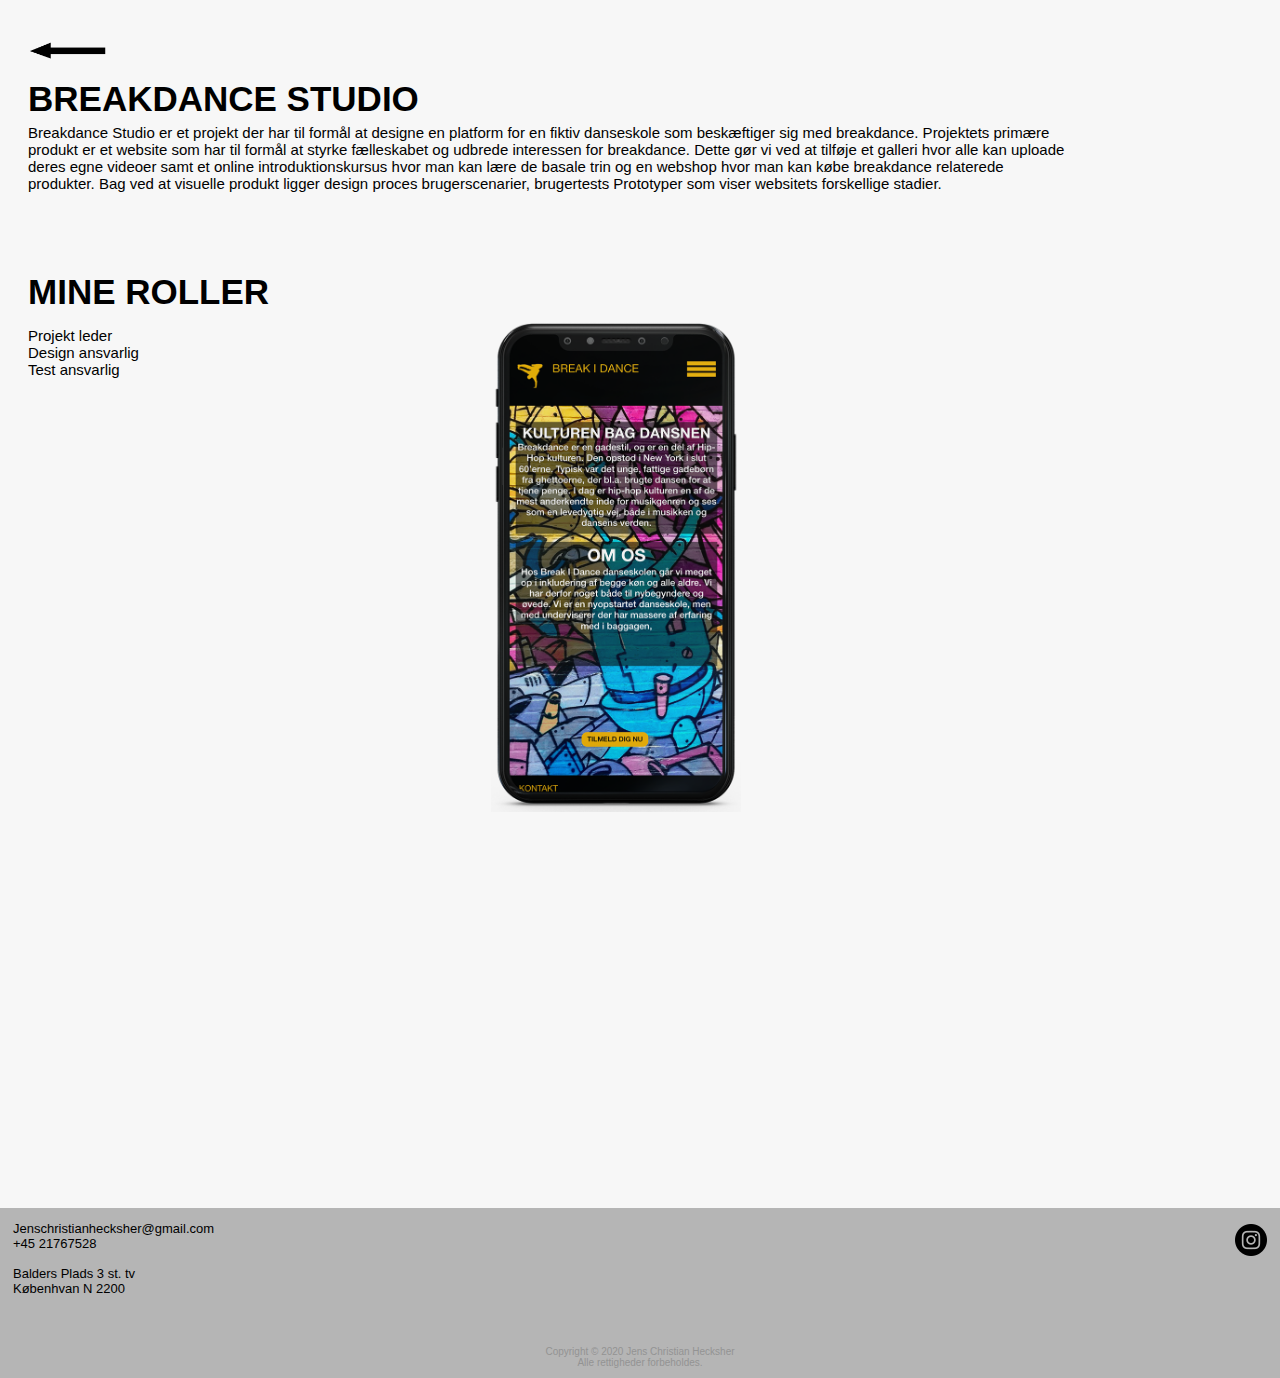
<file: breakdance-studio.html>
<!DOCTYPE html>
<html lang="en">

    <head>
        <meta charset="UTF-8">
        <meta name="viewport" content="width=device-width, initial-scale=1.0">
        <meta name="description" content="potfolie">
        <meta name="keywords" content="UX, UI, DESIGN, POTFOLIO">
        <title> Jens christian Hecksher</title>
        <link rel="stylesheet" href="style.css">
    </head>

    <body style="background-color: #f7f7f7;">
      

        <a href="Index.html"> 
            <div class="backarrow">
                <img src="backarrow.png" width= "80px"  margin-left= "20px"  margin-top= "10px" alt=""> 
            </div>
        </a>
 

        <div class="overskrift2">
            <p>BREAKDANCE STUDIO</p>
        </div>

        <div class="brødtext">
            <p>Breakdance Studio er et projekt der har til formål at designe en platform for en 
            fiktiv danseskole som beskæftiger sig med breakdance. Projektets primære produkt 
            er et website som har til formål at styrke fælleskabet og udbrede interessen for 
            breakdance. Dette gør vi ved at tilføje et galleri hvor alle kan uploade deres egne 
            videoer samt et online introduktionskursus hvor man kan lære de basale trin og en webshop hvor man kan købe 
            breakdance relaterede produkter. Bag ved at visuelle produkt ligger design proces brugerscenarier, 
            brugertests Prototyper som viser websitets forskellige stadier. </p> 
        </div>


        <a href="http://jens-hecksher.dk/breakdance/">
         <img class="mobilbillede1" src="breakdancemobile.png" alt="">
        </a>

        <div class="overskrift">
            <p>MINE ROLLER</p>
        </div>

        <div class="brødtext">
        <p>Projekt leder<br>
            Design ansvarlig<br>
            Test ansvarlig  <br>
            </p>
        </div>



    
         <footer>

             <div class="footer-container">
             <div class="footertext"><p>Jenschristianhecksher@gmail.com <br> +45 21767528 <br> <br> Balders Plads 3 st. tv <br> Københvan N 2200</p></div>
             <img class="instagram" src="instagram.png" alt="">
            <div class="footertext2"><p>Copyright © 2020 Jens Christian Hecksher <br> Alle rettigheder forbeholdes.</p></div>
            </div>        
        </footer>
        
    </body>

</html>
</file>
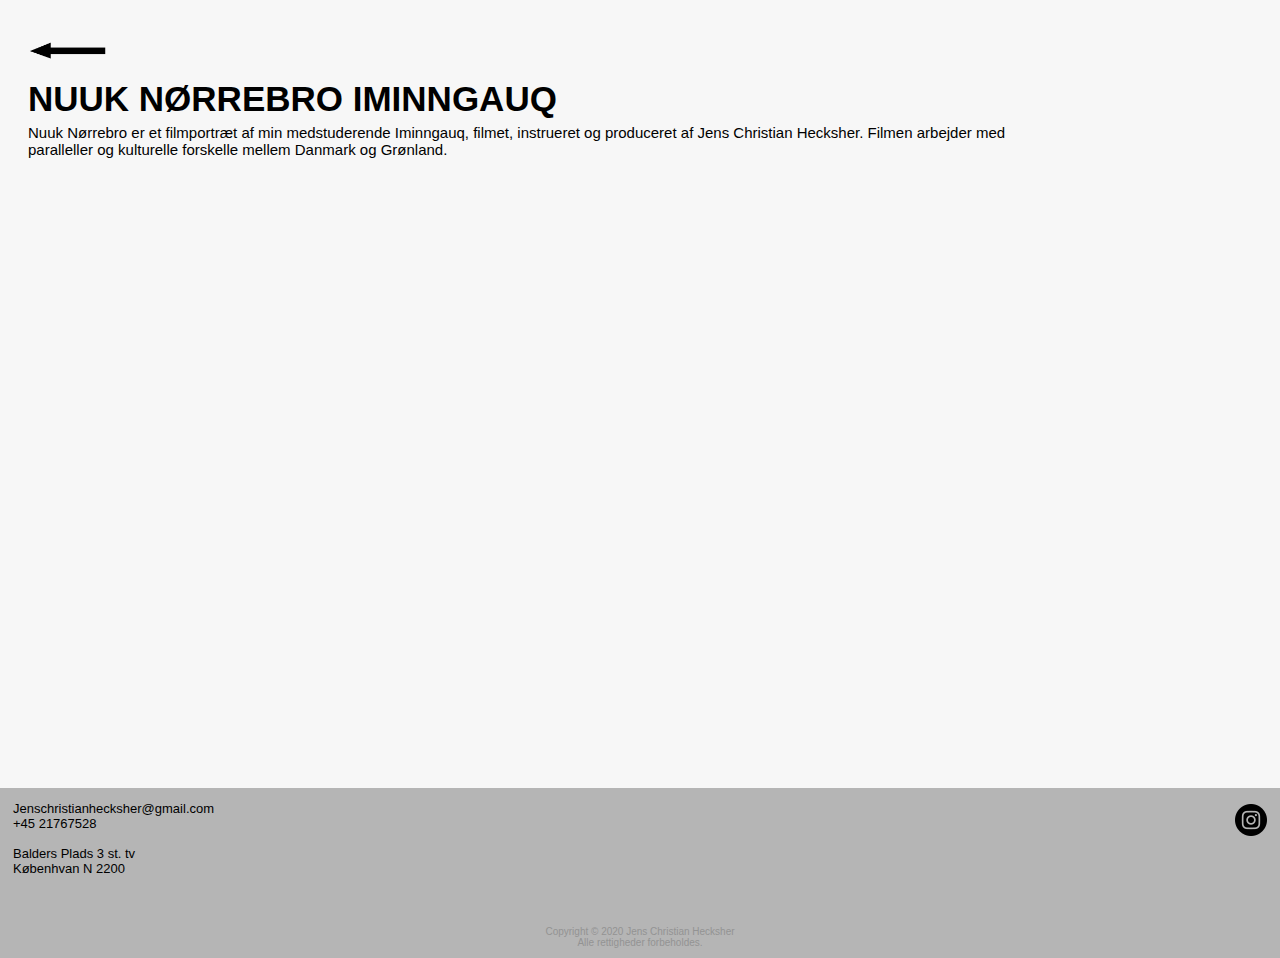
<file: nuuknoerrebro.html>
<!DOCTYPE html>
<html lang="en">

    <head>
        <meta charset="UTF-8">
        <meta name="viewport" content="width=device-width, initial-scale=1.0">
        <meta name="description" content="potfolie">
        <meta name="keywords" content="UX, UI, DESIGN, POTFOLIO">
        <title> Jens christian Hecksher</title>
        <link rel="stylesheet" href="style.css">
    </head>

    <body>
     <body style="background-color: #f7f7f7;">
      

        <a href="Index.html"> 
            <div class="backarrow">
                <img src="backarrow.png" width= "80px"  margin-left= "20px"  margin-top= "10px" alt=""> 
            </div>
        </a>
 

        <div class="overskrift2">
            <p>NUUK NØRREBRO IMINNGAUQ</p>
        </div>

        <div class="brødtext">
            <P>Nuuk Nørrebro er et filmportræt af min medstuderende Iminngauq, filmet, instrueret og produceret af Jens Christian Hecksher. Filmen arbejder med paralleller og kulturelle forskelle mellem Danmark og Grønland.
            </P> 
        </div>
    

        <footer>

        <div class="footer-container1">
        <div class="footertext"><p>Jenschristianhecksher@gmail.com <br> +45 21767528 <br> <br> Balders Plads 3 st. tv <br> Københvan N 2200</p></div>
        <img class="instagram" src="instagram.png" alt="">
        <div class="footertext2"><p>Copyright © 2020 Jens Christian Hecksher <br> Alle rettigheder forbeholdes.</p></div>
    
        </div>        
        </footer>

        <iframe type="text/html" src="https://www.youtube.com/embed/3E4iXevcges?autoplay=0&fs=0&iv_load_policy=3&showinfo=0&rel=0&cc_load_policy=0&start=0&end=0&origin=https://youtubeembedcode.com">  

     </body>
</html>
</file>
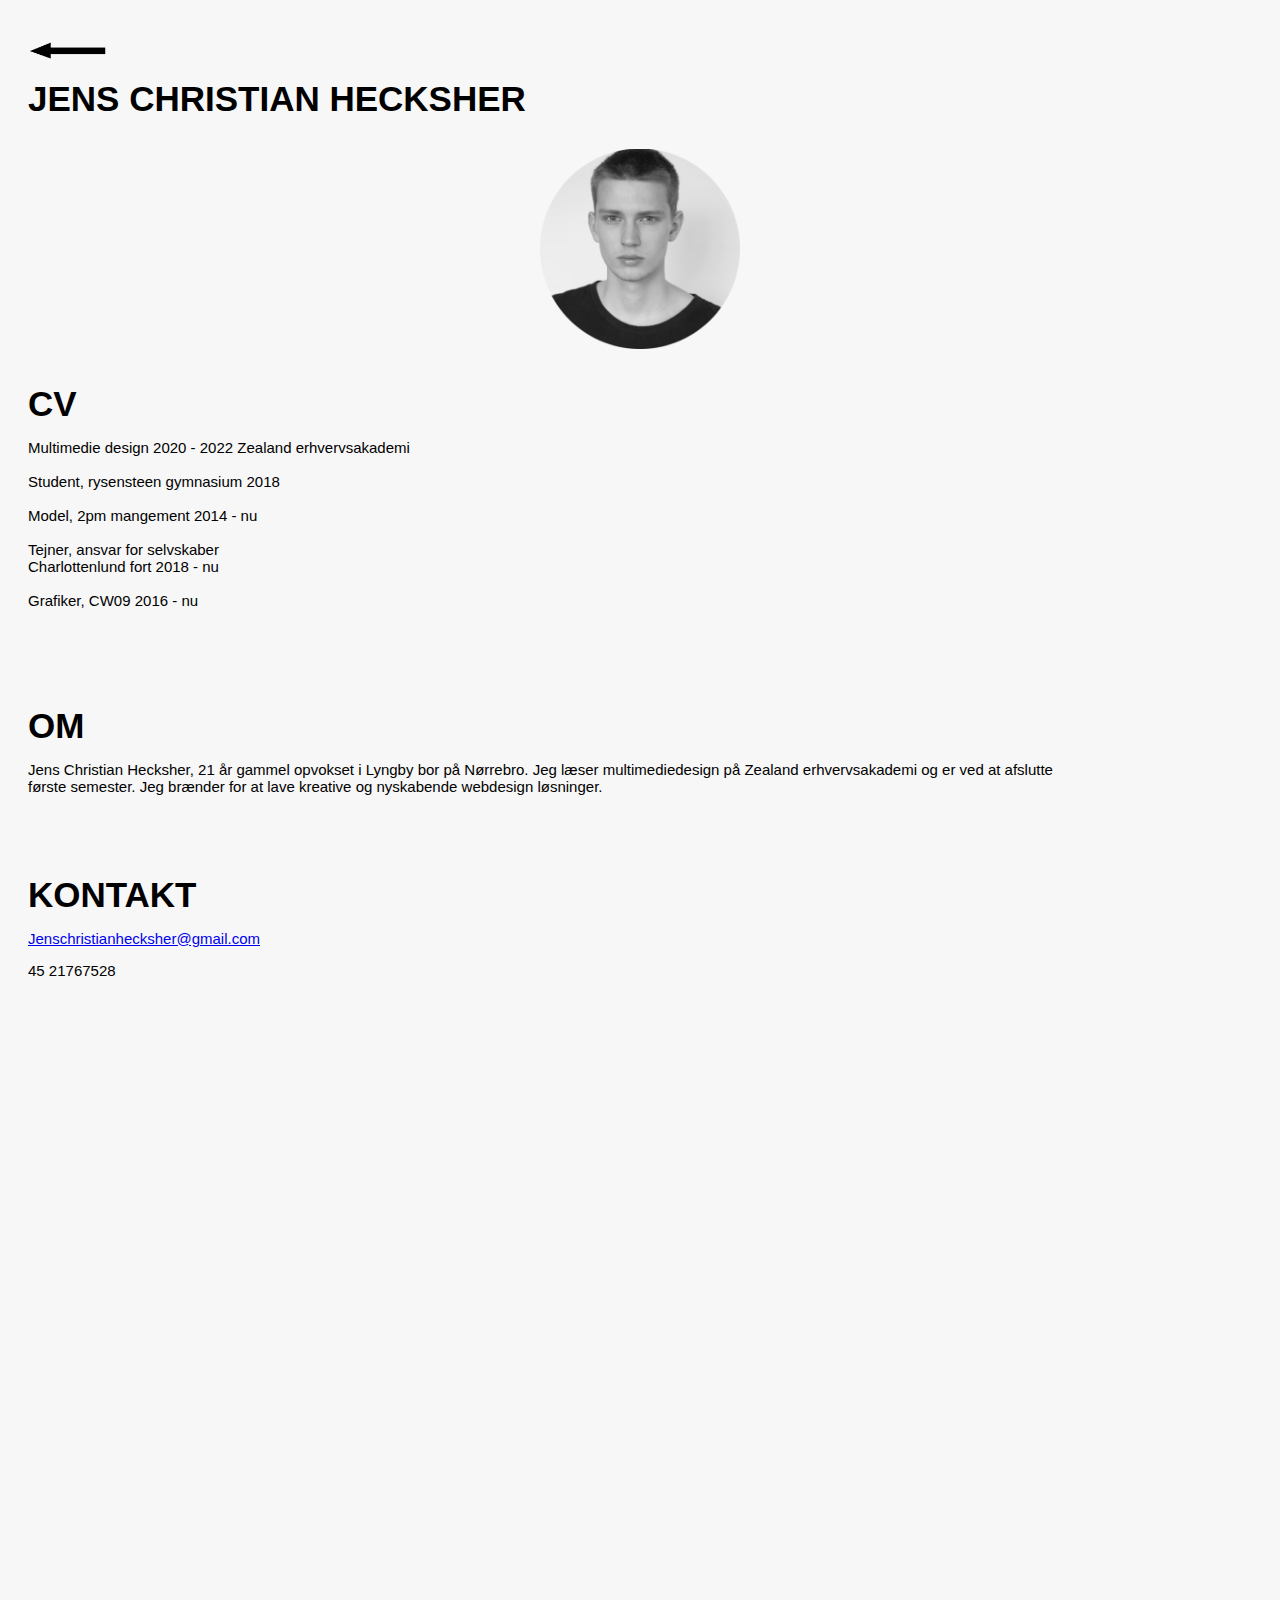
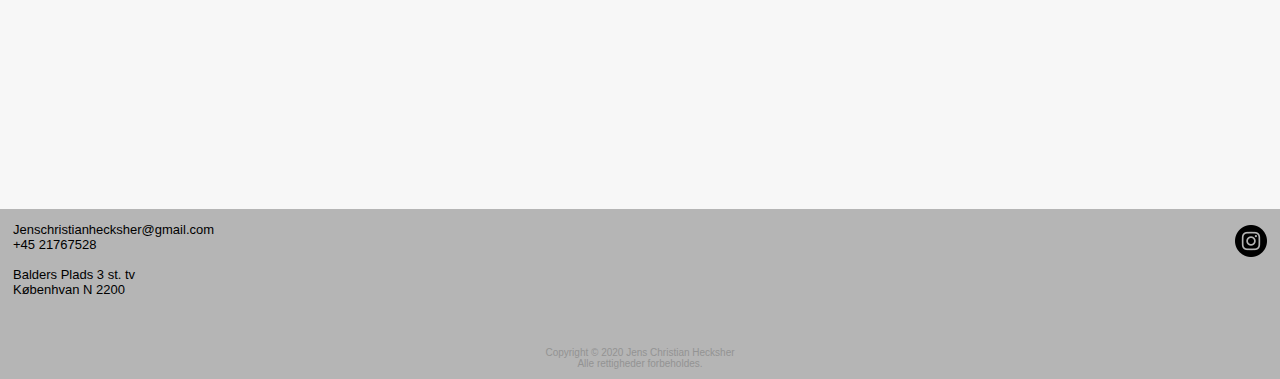
<file: profil.html>
<!DOCTYPE html>
<html lang="en">

    <head>
        <meta charset="UTF-8">
        <meta name="viewport" content="width=device-width, initial-scale=1.0">
        <meta name="description" content="potfolie">
        <meta name="keywords" content="UX, UI, DESIGN, POTFOLIO">
        <title> Jens christian Hecksher</title>
        <link rel="stylesheet" href="style.css">
    </head>

     <body style="background-color: #f7f7f7;">
      

        <a href="Index.html"> 
            <div class="backarrow">
                <img src="backarrow.png" width= "80px"  margin-left= "20px"  margin-top= "10px" alt=""> 
            </div>
        </a>
 

        <div class="overskrift2">
            <p>JENS CHRISTIAN HECKSHER</p>
        </div>

        <img class= "profil" src="profil.png" alt="">

        <div class= "overskrift">
            <p>CV</p>
        </div>

        <div class="brødtext">
            <p>Multimedie design 2020 - 2022
                Zealand erhvervsakademi <br> <br> Student, rysensteen gymnasium 2018 <br> <br>  Model, 2pm mangement 2014 - nu
            <br> <br> Tejner, ansvar for selvskaber <br> Charlottenlund fort 2018 - nu <br> <br> Grafiker, CW09 2016 - nu <br> <br> </p>
        </div>

        <div class="overskrift">
            <p>OM</p>
        </div>

        <div class="brødtext">
        <p>Jens Christian Hecksher, 21 år gammel opvokset i Lyngby bor på Nørrebro. 
            Jeg læser multimediedesign på Zealand 
            erhvervsakademi og er ved at afslutte første semester. 
            Jeg brænder for at lave kreative og nyskabende webdesign løsninger. </p> 
        </div>

        <div class="overskrift">
            <p>KONTAKT</p>
        </div>

      

        <div class="brødtext3">
            <a href = "mailto: Jenschristianhecksher@gmail.com">Jenschristianhecksher@gmail.com </a>

            <p> 45 21767528 </p>
        </div>
    
        <footer>

        <div class="footer-container">
        <div class="footertext"><p>Jenschristianhecksher@gmail.com <br> +45 21767528 <br> <br> Balders Plads 3 st. tv <br> Københvan N 2200</p></div>
        <img class="instagram" src="instagram.png" alt="">
        <div class="footertext2"><p>Copyright © 2020 Jens Christian Hecksher <br> Alle rettigheder forbeholdes.</p></div>

        </div>        
        </footer>
        
    </body>
</html>
</file>
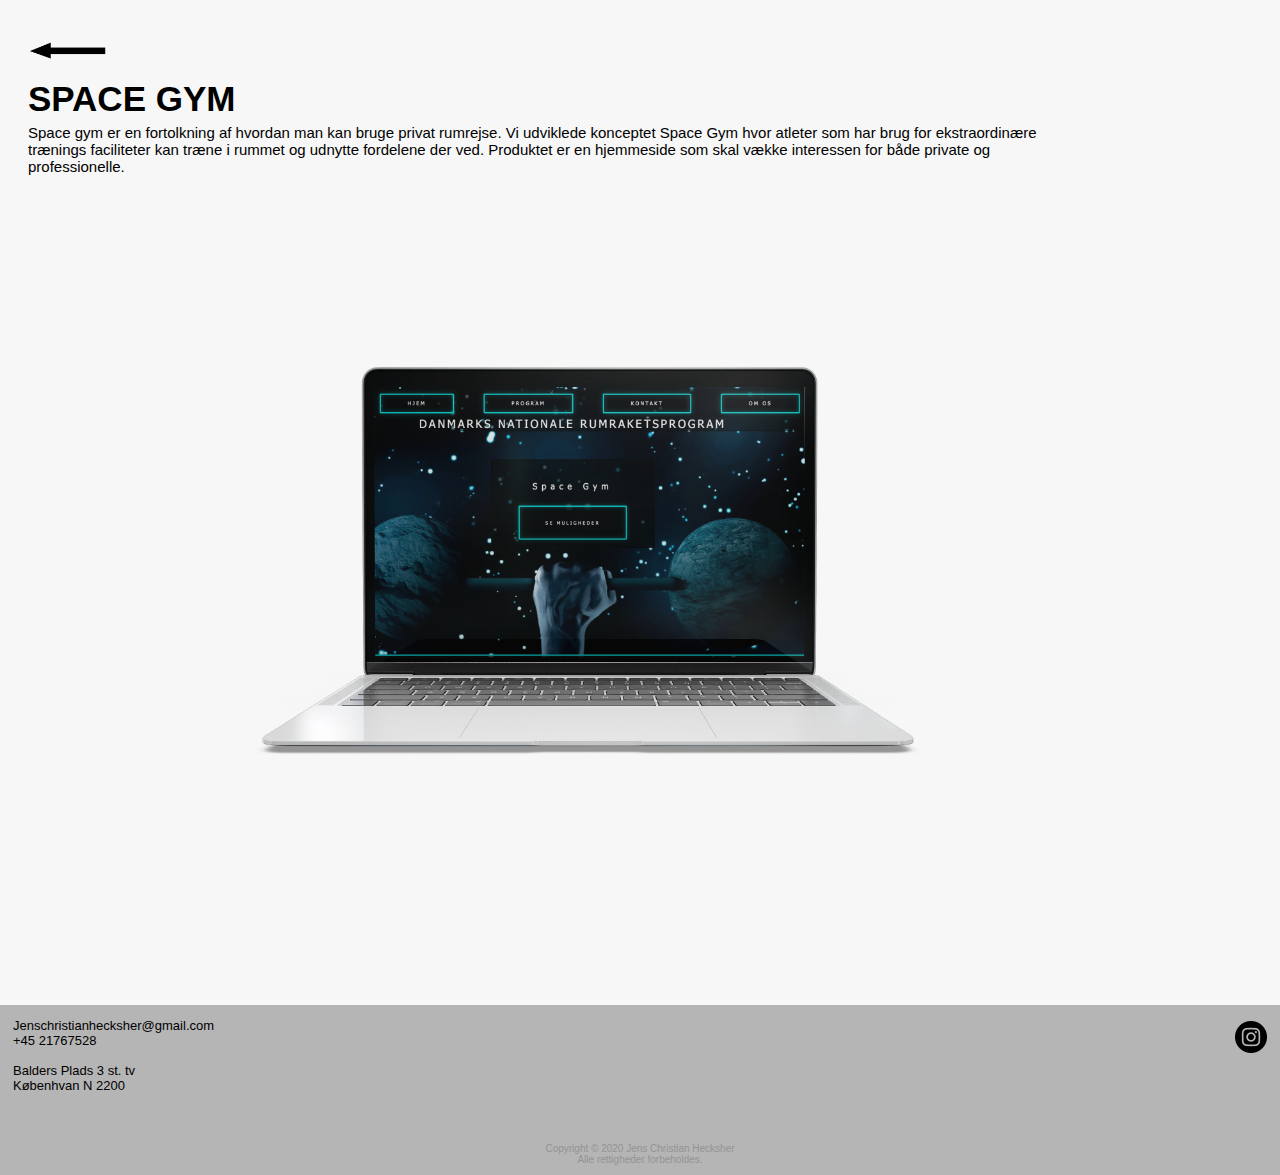
<file: spacegym.html>
<!DOCTYPE html>
<html lang="en">

    <head>
        <meta charset="UTF-8">
        <meta name="viewport" content="width=device-width, initial-scale=1.0">
        <meta name="description" content="potfolie">
        <meta name="keywords" content="UX, UI, DESIGN, POTFOLIO">
        <title> Jens christian Hecksher</title>
        <link rel="stylesheet" href="style.css">
    </head>

    <body>
     <body style="background-color: #f7f7f7;">
      

        <a href="Index.html"> 
            <div class="backarrow">
            <img src="backarrow.png" width= "80px"  margin-left= "20px"  margin-top= "10px" alt=""> 
            </div>
            </a>
 

        <div class="overskrift2">
            <p>SPACE GYM</p>
        </div>

        <div class="brødtext">
            <P>Space gym er en fortolkning af hvordan man kan bruge privat rumrejse. 
            Vi udviklede konceptet Space Gym hvor atleter som har 
            brug for ekstraordinære trænings faciliteter kan træne i rummet 
            og udnytte fordelene der ved. 
            Produktet er en hjemmeside som skal vække 
            interessen for både private og professionelle.   
            </P> 
        </div>

        <a href="http://jens-hecksher.dk/rumrejse/">
            <img class="webbillede1" src="Laptop_Space.png" alt="">
        </a>


        <footer>

            <div class="footer-container">
            <div class="footertext"><p>Jenschristianhecksher@gmail.com <br> +45 21767528 <br> <br> Balders Plads 3 st. tv <br> Københvan N 2200</p></div>
            <img class="instagram" src="instagram.png" alt="">
            <div class="footertext2"><p>Copyright © 2020 Jens Christian Hecksher <br> Alle rettigheder forbeholdes.</p></div>
            </div>        
            </footer>

    </body>
</html>
</file>
<file: style.css>
:root{
    --gray: #F7F7F7;
    --White: #fafafa;
    --black: #020202;
    --textwhite: #a7a7a7;
}

.p1 {
    font-family: "helvetica";
    padding-top: 50px;
    text-align: center;
    font-size: 31px;
    font-weight: lighter;
}
hr {
    width: 180px;
}
.p2 {
    font-size: 18px;
    font-weight: bold;
    text-align: center;
    font-family: "helvetica";
    color: var(--textwhite);
}
.p3{
    margin-top: 60px;
    font-size: 18px;
    text-align: center;
    font-family: "helvetica";
    margin-left: 20px;
    margin-right: 20px;
    
}

.profil{
    margin-top: 60px;
    display: block;
    margin-right: auto;
    margin-left: auto;
    width: 200px;
}

.mailknap{
    margin-top: -30px;
    margin-left: 20px;
    margin-bottom: 10px;
    color: black;
    font-family: Helvetica;
    text-decoration: none;
}



.arrowdown{
    margin-top: 70px;
    margin-bottom: 80px;
    display: block;
    margin-right: auto;
    margin-left: auto;
    width: 50px;
}

.arrowup{
    margin-top: 50px;
    margin-bottom: -120px;
    display: block;
    margin-right: auto;
    margin-left: auto;
    width: 50px;
}

.container {
    position: relative;
    text-align: center;
}

.centered {
    position: absolute;
    top: 50%;
    left: 50%;
    transform: translate(-50%, -50%);
    width: 100%;
    max-width: 500px;
    height: 100%;
    background-color: rgba(0, 0, 0, 0.16);
    color: white;
  }


.centered:hover {
    transition: all 1s ease;
    background-color: rgba(0, 0, 0, 0.60);
    color: white;
}
.centered h3 {
    font-family: Helvetica;
    font-weight: bold;
    font-size: 30px;
}
.forsideimg{
    margin-top: 20px;
    display: block;
    margin-right: auto;
    margin-left: auto;
    width: 100%;
    max-width: 500px;
}

.backarrow{
    width: 80px;
    margin-left:20px;
    margin-top: 10px;
}

.overskrift{
    margin-left: 20px;
    font-family: Helvetica;
    font-weight: bold;
    font-size: 35px;
}

.overskrift2{
    margin-top: -50px;
    margin-left: 20px;
    margin-bottom: -30px;
    font-family: Helvetica;
    font-weight: bold;
    font-size: 35px;
}

.overskrift3{
   margin-left: 20px;
    font-family: Helvetica;
    font-weight: bold;
    font-size: 35px;
}

.brødtext{
    margin-left: 20px;
    margin-top: -20px;
    margin-right: 20px;
    font-family: Helvetica;
    font-weight:100;
    font-size: 15px;
    margin-bottom: 80px;
}
.brødtext1{
    margin-left: 20px;
    margin-top: -20px;
    margin-right: 20px;
    font-family: Helvetica;
    font-weight:100;
    font-size: 15px;
}

.brødtext3{
    margin-left: 20px;
    margin-top: -20px;
    font-family: Helvetica;
    font-weight:100;
    font-size: 15px;
    margin-bottom: 80px;
}

iframe {
    width: 319px; 
    display: block;
    margin-right: auto;
    margin-left: auto;
    border: 0;
   
}

.mobilbillede {
    float: right;    
    width: 130px;
    margin-right: 20px;
    margin-bottom: 100px;

}
.mobilbillede1 {
    float: right;    
    width: 130px;
    margin-right: 20px;
    margin-bottom: 100px;

}
.webbillede {
    margin-top: 30px;
    display: block;
    margin-right: auto;
    margin-left: auto; 
    width: 350px;
}

.webbillede1 {
    margin-top: 30px;
    display: block;
    margin-right: auto;
    margin-left: auto; 
    width: 350px;
}


.footer-container{
    background-color:#B5B5B5;
    position: absolute; 
    left: 0;
    margin-bottom: 0px;
    width: 100%;
    margin-top: 150px;
  }

.footer-container1{
    background-color:#B5B5B5;
    position: absolute; 
    left: 0;
    margin-bottom: 0px;
    width: 100%;
    margin-top: 550px;
  }

.footertext{
    text-align: left;
    font-family: Helvetica;
    margin-left: 13px;
    font-size: 13px;
  }

.instagram{
    display: block;
    float: right;
    margin-top: -85px;
    margin-right:13px;
}

.footertext2{
    margin-top: 50px;
    color: #939393;
    text-align: center;
    font-family: Helvetica; 
    font-size: 10px;

    }

@media only screen and (min-width: 1024px) {

    .container-right {
        max-width: 50%;
        width: 500px;
        float: right;
        margin-top: -50px;
        margin-right: 50px;
        margin-left: -100px;
    }

    .container-left {
        max-width: 50%;
        float: left;
        margin-bottom: 280px;
    }


    .webbillede {
        width: 600px;
    }

    .mobilbillede {
        margin-top: 30px;  
        width: 200px;
        margin-right: 200px;
    
    }
    .mobilbillede1 {
        float: right;    
        margin-top: 50px;
        width: 250px;
        margin-bottom: 0px;
        margin-right: 42%;
    
    }

    .footer-container{
        background-color:#B5B5B5;
        position: absolute; 
        left: 0;
        margin-bottom: 0px;
        width: 100%;
        margin-top: 750px;
    }

    .brødtext{
        margin-left: 20px;
        margin-top: -20px;
        margin-right: 200px;
        font-family: Helvetica;
        font-weight:100;
        font-size: 15px;
    }


    .brødtext1{
        margin-left: -80px;
        margin-top: -20px;
        margin-right: 20px;
        font-family: Helvetica;
        font-weight:100;
        font-size: 15px;
        margin-bottom:-10px ;
    }


    .brødtext3{
        margin-left: 20px;
        margin-top: -20px;
        margin-right: 20px;
        font-family: Helvetica;
        font-weight:100;
        font-size: 15px;
    }
    
    .webbillede1 {
        margin-top: 30px;
        float: right;
        margin-right: 22%;
        width: 800px;
    }


    .forsideimg1{
        margin-top: 20px;
        display: block;
        margin-right: auto;
        margin-left: auto;
        width: 100%;
        max-width: 500px;
    }

    .arrowup{
        margin-top: 50px;
        margin-bottom: -700px;
        display: block;
        margin-right: auto;
        margin-left: auto;
        width: 50px;

    }

    .overskrift3{
        margin-left: -80px;
        font-family: Helvetica;
        font-weight: bold;
        font-size: 35px;
    }

    iframe{
        width: 600px; 
        height: 400px;
        display: block;
        margin-right: auto;
        margin-left: auto;
        border: 0;
    } 

}
</file>
